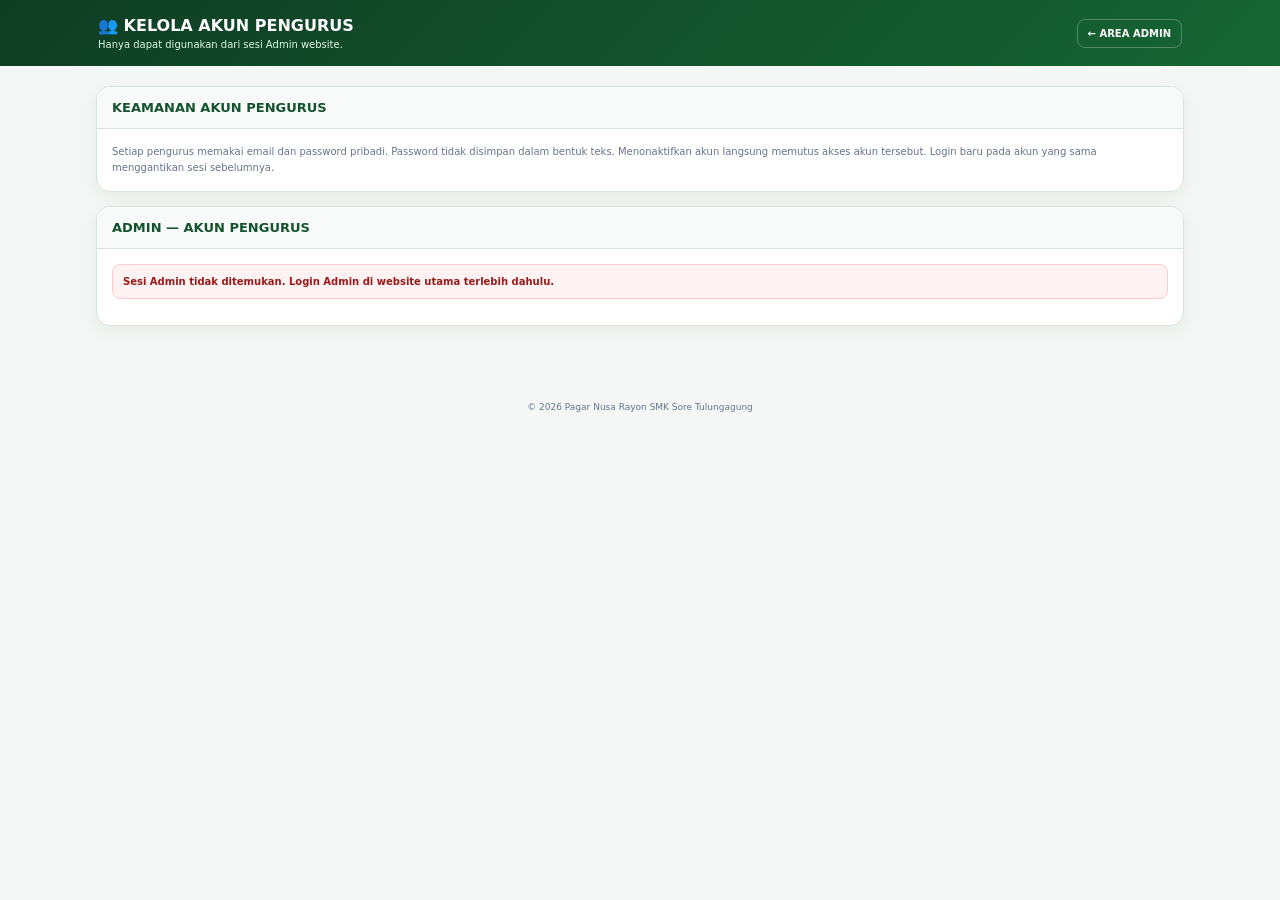
<file: akun-pengurus.html>
<!doctype html>
<html lang="id">
<head>
<meta charset="utf-8">
<meta name="viewport" content="width=device-width,initial-scale=1">
<meta name="robots" content="noindex,nofollow,noarchive">
<title>Akun Pengurus | Admin Pagar Nusa</title>
<style>
:root{--g:#14532d;--g2:#166534;--line:#d7e4dc;--soft:#ecfdf3;--txt:#1e293b;--muted:#64748b;--warn:#92400e;--danger:#991b1b}*{box-sizing:border-box}body{margin:0;background:#f4f7f5;color:var(--txt);font-family:Inter,system-ui,-apple-system,"Segoe UI",sans-serif}button,input,select{font:inherit}.hidden{display:none!important}.top{background:linear-gradient(135deg,#0f3d24,#166534);color:#fff}.topin{max-width:1120px;margin:auto;padding:16px 18px;display:flex;align-items:center;gap:12px}.top h1{margin:0;font-size:16px}.top p{margin:4px 0 0;color:#dcfce7;font-size:10px}.back{margin-left:auto;color:#fff;text-decoration:none;border:1px solid rgba(255,255,255,.25);padding:8px 10px;border-radius:8px;font-size:10px;font-weight:900}.wrap{max-width:1120px;margin:auto;padding:20px 16px 44px}.card{background:#fff;border:1px solid var(--line);border-radius:14px;box-shadow:0 5px 18px rgba(15,61,36,.06);overflow:hidden;margin-bottom:14px}.ch{padding:13px 15px;background:#f8faf9;border-bottom:1px solid var(--line);display:flex;justify-content:space-between;align-items:center;gap:10px}.ch h2,.ch h3{margin:0;color:var(--g);font-size:13px}.cb{padding:15px}.status{margin-bottom:11px;padding:9px 10px;border:1px solid #e2e8f0;border-radius:8px;background:#f8fafc;color:#475569;font-size:10px;font-weight:800;line-height:1.5}.status.ok{background:var(--soft);border-color:#bbf7d0;color:#166534}.status.err{background:#fef2f2;border-color:#fecaca;color:#991b1b}.status.warn{background:#fffbeb;border-color:#fde68a;color:#92400e}.grid{display:grid;grid-template-columns:1fr 1fr;gap:14px}.panel{border:1px solid #e2e8f0;border-radius:11px;padding:13px}.panel h4{margin:0 0 10px;color:#334155;font-size:11px}.field{margin-bottom:9px}.field label{display:block;margin-bottom:4px;color:#475569;font-size:9px;font-weight:900}.input,.select{width:100%;border:1px solid #cbd5e1;border-radius:9px;padding:10px;background:#fff}.btn{border:0;border-radius:9px;padding:10px 12px;font-weight:900;cursor:pointer}.btn.primary{background:var(--g2);color:#fff}.btn.secondary{background:#e2e8f0;color:#334155}.btn.danger{background:#fee2e2;color:var(--danger)}.btn:disabled{opacity:.55}.actions{display:flex;gap:7px;flex-wrap:wrap}.list{display:grid;gap:8px}.row{display:grid;grid-template-columns:1fr auto;gap:10px;align-items:center;padding:11px;border:1px solid #e2e8f0;border-radius:9px}.name{font-size:11px;font-weight:900;color:#334155}.meta{margin-top:3px;color:#64748b;font-size:9px;line-height:1.5}.pill{display:inline-block;margin-left:5px;padding:2px 6px;border-radius:999px;font-size:8px;font-weight:900;background:var(--soft);color:#166534}.pill.off{background:#fee2e2;color:#991b1b}.mini{border:0;border-radius:7px;padding:7px 8px;font-size:8px;font-weight:900;cursor:pointer}.mini.edit{background:#e0f2fe;color:#075985}.mini.on{background:#dcfce7;color:#166534}.mini.off{background:#fee2e2;color:#991b1b}.empty{padding:20px;text-align:center;color:#64748b;font-size:10px;border:1px dashed #cbd5e1;border-radius:9px}.hint{margin:0;color:#64748b;font-size:10px;line-height:1.6}.footer{text-align:center;color:#64748b;font-size:9px;padding:18px}@media(max-width:760px){.grid{grid-template-columns:1fr}.row{grid-template-columns:1fr}.top h1{font-size:13px}.wrap{padding:15px 11px 36px}}
</style>
</head>
<body>
<header class="top"><div class="topin"><div><h1>👥 KELOLA AKUN PENGURUS</h1><p>Hanya dapat digunakan dari sesi Admin website.</p></div><a class="back" href="index.html">← AREA ADMIN</a></div></header>
<main class="wrap">
<section class="card"><div class="ch"><h2>KEAMANAN AKUN PENGURUS</h2></div><div class="cb"><p class="hint">Setiap pengurus memakai email dan password pribadi. Password tidak disimpan dalam bentuk teks. Menonaktifkan akun langsung memutus akses akun tersebut. Login baru pada akun yang sama menggantikan sesi sebelumnya.</p></div></section>
<section class="card"><div class="ch"><h3>ADMIN — AKUN PENGURUS</h3></div><div class="cb"><div id="status" class="status">Memeriksa sesi Admin...</div><div id="app" class="hidden"><div class="grid"><div class="panel"><h4>Tambah / Ubah Akun</h4><form id="form"><input id="editId" type="hidden"><div class="field"><label>Nama pengurus</label><input id="name" class="input" maxlength="100" required></div><div class="field"><label>Email login</label><input id="email" class="input" type="email" maxlength="160" required></div><div class="field"><label>Password</label><input id="password" class="input" type="password" minlength="12" maxlength="100" placeholder="Minimal 12 karakter"></div><div class="field"><label>Status</label><select id="accountStatus" class="select"><option>AKTIF</option><option>NONAKTIF</option></select></div><div class="actions"><button class="btn primary" type="submit">SIMPAN AKUN</button><button id="resetBtn" class="btn secondary" type="button">BERSIHKAN</button></div></form></div><div class="panel"><h4>Catatan</h4><p class="hint">Untuk akun baru, password wajib diisi. Saat mengedit akun lama, biarkan password kosong jika tidak ingin mengganti password. Jika password diganti atau akun dinonaktifkan, sesi lama akan diputus.</p><p class="hint">Tidak ada pendaftaran akun dari halaman publik. Semua akun dibuat dari halaman ini.</p></div></div><div style="height:14px"></div><div id="list" class="list"></div></div></div></section>
</main><div class="footer">© 2026 Pagar Nusa Rayon SMK Sore Tulungagung</div>
<script>
(()=>{'use strict';
const ENDPOINT='https://script.google.com/macros/s/AKfycbyJi_83lJ11JshOLCzIBRMX6fEi-y9UGR9eYULuqH1BivdxeqcgMB0l2ehWBIgaad8Oyw/exec';const ADMIN_KEY='pnReviewAdminToken';let token='',accounts=[];const $=id=>document.getElementById(id);const sleep=ms=>new Promise(r=>setTimeout(r,ms));
function rand(){try{const a=new Uint8Array(32);crypto.getRandomValues(a);return Array.from(a,b=>b.toString(16).padStart(2,'0')).join('')}catch(_){return(Date.now().toString(36)+Math.random().toString(36).slice(2)).padEnd(64,'0').slice(0,64)}}function esc(v){return String(v??'').replace(/[&<>"']/g,c=>({'&':'&amp;','<':'&lt;','>':'&gt;','"':'&quot;',"'":'&#39;'}[c]))}function setStatus(t,type=''){const e=$('status');e.className='status'+(type?' '+type:'');e.textContent=t}
function jsonp(action,payload={},timeout=15000){return new Promise((resolve,reject)=>{const cb='pnAcc_'+Date.now()+'_'+Math.random().toString(36).slice(2).replace(/\W/g,'');const s=document.createElement('script');let done=false;const clean=()=>{clearTimeout(timer);try{delete window[cb]}catch(_){};s.remove()};window[cb]=d=>{if(done)return;done=true;clean();resolve(d)};const q=new URLSearchParams({action,callback:cb,_ts:String(Date.now())});Object.entries(payload).forEach(([k,v])=>q.set(k,String(v??'')));s.src=ENDPOINT+'?'+q.toString();s.async=true;s.onerror=()=>{if(done)return;done=true;clean();reject(new Error('Server tidak dapat dihubungi.'))};const timer=setTimeout(()=>{if(done)return;done=true;clean();reject(new Error('Server terlalu lama merespons.'))},timeout);document.head.appendChild(s)})}
async function post(action,payload={},timeout=35000){const rid='acc-'+rand();const frame=document.createElement('iframe');frame.name='pnAccFrame_'+rid;frame.style.display='none';const form=document.createElement('form');form.method='POST';form.action=ENDPOINT;form.target=frame.name;form.style.display='none';Object.entries({action,rid,...payload}).forEach(([k,v])=>{const i=document.createElement('input');i.type='hidden';i.name=k;i.value=String(v??'');form.appendChild(i)});document.body.append(frame,form);form.submit();form.remove();const st=Date.now();let err;try{while(Date.now()-st<timeout){await sleep(650);try{const r=await jsonp('contentResult',{rid},6500);if(r&&r.pending)continue;if(r&&r.ok)return r;if(r&&!r.pending)throw new Error(r.message||'Permintaan ditolak.')}catch(e){err=e}}}finally{setTimeout(()=>frame.remove(),250)}throw err||new Error('Server tidak merespons.')}
async function load(){token=String(sessionStorage.getItem(ADMIN_KEY)||'');if(!/^[A-Fa-f0-9]{64}$/.test(token)){setStatus('Sesi Admin tidak ditemukan. Login Admin di website utama terlebih dahulu.','err');return}try{const r=await jsonp('pengurusAdminList',{token});if(!r?.ok)throw new Error(r?.message||'Sesi Admin tidak valid.');accounts=Array.isArray(r.accounts)?r.accounts:[];$('app').classList.remove('hidden');setStatus('✓ Sesi Admin aktif. '+accounts.length+' akun pengurus terdata.','ok');render()}catch(e){setStatus(String(e.message||e),'err')}}
function render(){$('list').innerHTML=accounts.length?accounts.map(a=>`<div class="row"><div><div class="name">${esc(a.name)} <span class="pill ${a.status==='AKTIF'?'':'off'}">${esc(a.status)}</span></div><div class="meta">${esc(a.email)}${a.lastLogin?' • Login terakhir: '+esc(a.lastLogin):''}</div></div><div class="actions"><button class="mini edit" data-edit="${esc(a.id)}">EDIT</button><button class="mini ${a.status==='AKTIF'?'off':'on'}" data-status="${esc(a.id)}" data-next="${a.status==='AKTIF'?'NONAKTIF':'AKTIF'}">${a.status==='AKTIF'?'NONAKTIFKAN':'AKTIFKAN'}</button></div></div>`).join(''):'<div class="empty">Belum ada akun pengurus.</div>';$('list').querySelectorAll('[data-edit]').forEach(b=>b.onclick=()=>edit(b.dataset.edit));$('list').querySelectorAll('[data-status]').forEach(b=>b.onclick=()=>setAccountStatus(b.dataset.status,b.dataset.next,b))}
function clearForm(){$('form').reset();$('editId').value='';$('accountStatus').value='AKTIF';$('email').readOnly=false}
function edit(id){const a=accounts.find(x=>x.id===id);if(!a)return;$('editId').value=a.id;$('name').value=a.name||'';$('email').value=a.email||'';$('email').readOnly=true;$('password').value='';$('accountStatus').value=a.status||'AKTIF';window.scrollTo({top:0,behavior:'smooth'})}
async function save(ev){ev.preventDefault();const id=$('editId').value,password=$('password').value;if(!id&&password.length<12){setStatus('Akun baru wajib memakai password minimal 12 karakter.','err');return}if(password&&password.length<12){setStatus('Password minimal 12 karakter.','err');return}try{setStatus('Menyimpan akun...');const r=await post('pengurusAdminSave',{token,id,name:$('name').value,email:$('email').value,password,status:$('accountStatus').value});if(!r?.ok)throw new Error(r?.message||'Gagal menyimpan akun.');clearForm();await load()}catch(e){setStatus(String(e.message||e),'err')}}
async function setAccountStatus(id,next,btn){btn.disabled=true;try{setStatus('Memperbarui status akun...');const r=await post('pengurusAdminSetStatus',{token,id,status:next});if(!r?.ok)throw new Error(r?.message||'Gagal memperbarui status.');await load()}catch(e){setStatus(String(e.message||e),'err')}finally{btn.disabled=false}}
$('form').onsubmit=save;$('resetBtn').onclick=clearForm;load();
})();
</script>
</body></html>
</file>
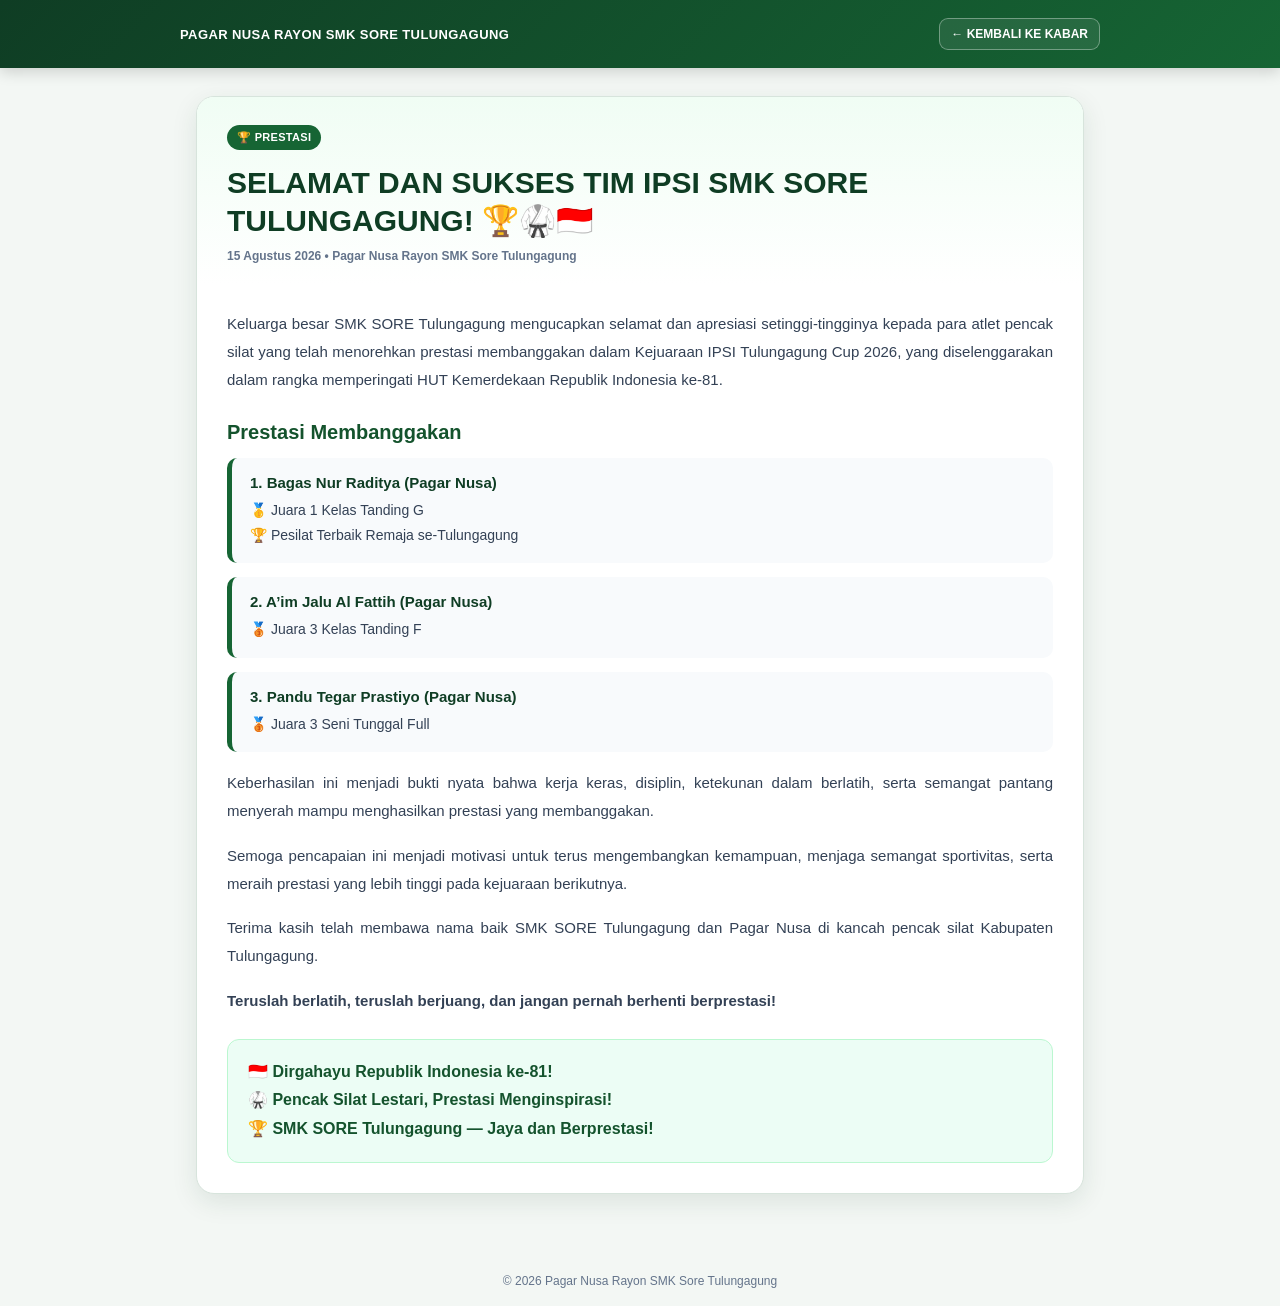
<file: berita-ipsi-tulungagung-cup-2026.html>
<!doctype html>
<html lang="id">
<head>
<meta charset="utf-8">
<meta name="viewport" content="width=device-width,initial-scale=1">
<title>Selamat dan Sukses Tim IPSI SMK Sore Tulungagung</title>
<meta name="description" content="Prestasi atlet pencak silat SMK Sore Tulungagung dan Pagar Nusa pada Kejuaraan IPSI Tulungagung Cup 2026.">
<style>
*{box-sizing:border-box}
body{margin:0;background:#f3f7f4;color:#1f2937;font-family:Arial,Helvetica,sans-serif}
.articleTop{background:linear-gradient(135deg,#0f3d24,#166534);color:#fff;padding:18px 16px;box-shadow:0 4px 14px rgba(0,0,0,.16)}
.articleTopInner{max-width:920px;margin:0 auto;display:flex;align-items:center;justify-content:space-between;gap:16px}
.articleBrand{font-size:13px;font-weight:900;letter-spacing:.4px}
.articleBack{display:inline-flex;align-items:center;gap:6px;color:#fff;text-decoration:none;font-size:12px;font-weight:900;border:1px solid rgba(255,255,255,.35);border-radius:9px;padding:8px 11px;background:rgba(255,255,255,.08)}
.articleWrap{max-width:920px;margin:28px auto;padding:0 16px 34px}
.articleCard{background:#fff;border:1px solid #d7e4dc;border-radius:18px;box-shadow:0 8px 26px rgba(15,61,36,.10);overflow:hidden}
.articleHero{padding:28px 30px 22px;background:linear-gradient(180deg,#f0fdf4,#fff)}
.articleBadge{display:inline-flex;align-items:center;gap:7px;background:#166534;color:#fff;border-radius:999px;padding:6px 10px;font-size:11px;font-weight:900;letter-spacing:.3px}
h1{margin:14px 0 10px;color:#0f3d24;font-size:30px;line-height:1.25}
.articleMeta{font-size:12px;color:#64748b;font-weight:700}
.articleBody{padding:8px 30px 30px}
.articleBody p{margin:17px 0;text-align:justify;line-height:1.85;font-size:15px;color:#334155}
.articleBody h2{margin:28px 0 12px;color:#14532d;font-size:20px}
.achievement{margin:14px 0;padding:16px 18px;background:#f8fafc;border-left:5px solid #166534;border-radius:10px}
.achievement strong{display:block;margin-bottom:7px;color:#0f3d24;font-size:15px}
.achievement div{line-height:1.75;font-size:14px;color:#334155}
.articleClosing{margin-top:24px;padding:18px 20px;border-radius:12px;background:#ecfdf5;border:1px solid #bbf7d0;color:#14532d;font-weight:800;line-height:1.8}
.articleFooter{text-align:center;color:#64748b;font-size:12px;padding:18px 12px}
@media(max-width:680px){.articleTopInner{align-items:flex-start}.articleBrand{font-size:11px}.articleBack{font-size:10px;padding:7px 9px}.articleWrap{margin:16px auto}.articleHero{padding:22px 18px 18px}h1{font-size:22px}.articleBody{padding:4px 18px 22px}.articleBody p{font-size:13px;line-height:1.75}.achievement{padding:14px 15px}.achievement strong{font-size:14px}.achievement div{font-size:13px}}
</style>
</head>
<body>
<header class="articleTop">
  <div class="articleTopInner">
    <div class="articleBrand">PAGAR NUSA RAYON SMK SORE TULUNGAGUNG</div>
    <a class="articleBack" href="index.html#newsSection">← KEMBALI KE KABAR</a>
  </div>
</header>

<main class="articleWrap">
  <article class="articleCard">
    <div class="articleHero">
      <span class="articleBadge">🏆 PRESTASI</span>
      <h1>SELAMAT DAN SUKSES TIM IPSI SMK SORE TULUNGAGUNG! 🏆🥋🇮🇩</h1>
      <div class="articleMeta">15 Agustus 2026 • Pagar Nusa Rayon SMK Sore Tulungagung</div>
    </div>

    <div class="articleBody">
      <p>Keluarga besar SMK SORE Tulungagung mengucapkan selamat dan apresiasi setinggi-tingginya kepada para atlet pencak silat yang telah menorehkan prestasi membanggakan dalam Kejuaraan IPSI Tulungagung Cup 2026, yang diselenggarakan dalam rangka memperingati HUT Kemerdekaan Republik Indonesia ke-81.</p>

      <h2>Prestasi Membanggakan</h2>

      <div class="achievement">
        <strong>1. Bagas Nur Raditya (Pagar Nusa)</strong>
        <div>🥇 Juara 1 Kelas Tanding G<br>🏆 Pesilat Terbaik Remaja se-Tulungagung</div>
      </div>

      <div class="achievement">
        <strong>2. A’im Jalu Al Fattih (Pagar Nusa)</strong>
        <div>🥉 Juara 3 Kelas Tanding F</div>
      </div>

      <div class="achievement">
        <strong>3. Pandu Tegar Prastiyo (Pagar Nusa)</strong>
        <div>🥉 Juara 3 Seni Tunggal Full</div>
      </div>

      <p>Keberhasilan ini menjadi bukti nyata bahwa kerja keras, disiplin, ketekunan dalam berlatih, serta semangat pantang menyerah mampu menghasilkan prestasi yang membanggakan.</p>

      <p>Semoga pencapaian ini menjadi motivasi untuk terus mengembangkan kemampuan, menjaga semangat sportivitas, serta meraih prestasi yang lebih tinggi pada kejuaraan berikutnya.</p>

      <p>Terima kasih telah membawa nama baik SMK SORE Tulungagung dan Pagar Nusa di kancah pencak silat Kabupaten Tulungagung.</p>

      <p><strong>Teruslah berlatih, teruslah berjuang, dan jangan pernah berhenti berprestasi!</strong></p>

      <div class="articleClosing">🇮🇩 Dirgahayu Republik Indonesia ke-81!<br>🥋 Pencak Silat Lestari, Prestasi Menginspirasi!<br>🏆 SMK SORE Tulungagung — Jaya dan Berprestasi!</div>
    </div>
  </article>
</main>

<footer class="articleFooter">© 2026 Pagar Nusa Rayon SMK Sore Tulungagung</footer>
</body>
</html>
</file>
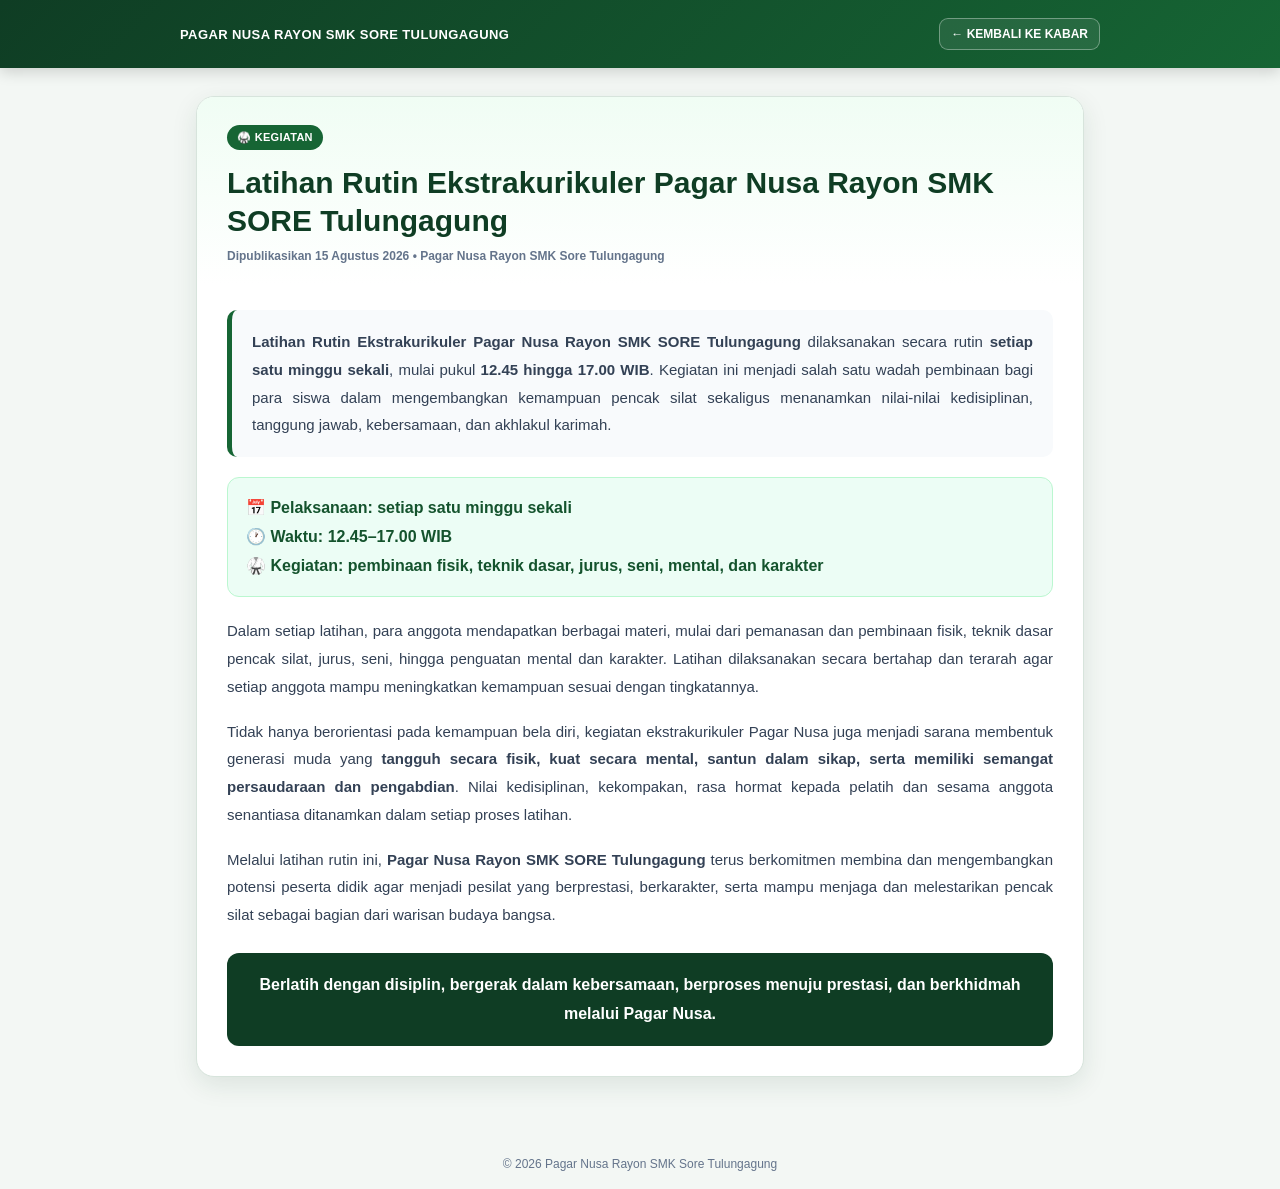
<file: berita-latihan-rutin-pagar-nusa-smk-sore.html>
<!doctype html>
<html lang="id">
<head>
<meta charset="utf-8">
<meta name="viewport" content="width=device-width,initial-scale=1">
<title>Latihan Rutin Ekstrakurikuler Pagar Nusa Rayon SMK SORE Tulungagung</title>
<meta name="description" content="Latihan rutin Ekstrakurikuler Pagar Nusa Rayon SMK SORE Tulungagung dilaksanakan setiap satu minggu sekali pukul 12.45 hingga 17.00 WIB.">
<style>
*{box-sizing:border-box}
body{margin:0;background:#f3f7f4;color:#1f2937;font-family:Arial,Helvetica,sans-serif}
.articleTop{background:linear-gradient(135deg,#0f3d24,#166534);color:#fff;padding:18px 16px;box-shadow:0 4px 14px rgba(0,0,0,.16)}
.articleTopInner{max-width:920px;margin:0 auto;display:flex;align-items:center;justify-content:space-between;gap:16px}
.articleBrand{font-size:13px;font-weight:900;letter-spacing:.4px}
.articleBack{display:inline-flex;align-items:center;gap:6px;color:#fff;text-decoration:none;font-size:12px;font-weight:900;border:1px solid rgba(255,255,255,.35);border-radius:9px;padding:8px 11px;background:rgba(255,255,255,.08)}
.articleWrap{max-width:920px;margin:28px auto;padding:0 16px 34px}
.articleCard{background:#fff;border:1px solid #d7e4dc;border-radius:18px;box-shadow:0 8px 26px rgba(15,61,36,.10);overflow:hidden}
.articleHero{padding:28px 30px 22px;background:linear-gradient(180deg,#f0fdf4,#fff)}
.articleBadge{display:inline-flex;align-items:center;gap:7px;background:#166534;color:#fff;border-radius:999px;padding:6px 10px;font-size:11px;font-weight:900;letter-spacing:.3px}
h1{margin:14px 0 10px;color:#0f3d24;font-size:30px;line-height:1.25}
.articleMeta{font-size:12px;color:#64748b;font-weight:700}
.articleBody{padding:8px 30px 30px}
.articleBody p{margin:17px 0;text-align:justify;line-height:1.85;font-size:15px;color:#334155}
.articleLead{padding:18px 20px;background:#f8fafc;border-left:5px solid #166534;border-radius:10px}
.trainingInfo{margin:20px 0;padding:16px 18px;border-radius:12px;background:#ecfdf5;border:1px solid #bbf7d0;color:#14532d;line-height:1.8;font-weight:800}
.articleClosing{margin-top:24px;padding:18px 20px;border-radius:12px;background:#0f3d24;color:#fff;font-weight:800;line-height:1.8;text-align:center}
.articleFooter{text-align:center;color:#64748b;font-size:12px;padding:18px 12px}
@media(max-width:680px){.articleTopInner{align-items:flex-start}.articleBrand{font-size:11px}.articleBack{font-size:10px;padding:7px 9px}.articleWrap{margin:16px auto}.articleHero{padding:22px 18px 18px}h1{font-size:22px}.articleBody{padding:4px 18px 22px}.articleBody p{font-size:13px;line-height:1.75}.articleLead{padding:15px 16px}.trainingInfo{font-size:13px}}
</style>
</head>
<body>
<header class="articleTop">
  <div class="articleTopInner">
    <div class="articleBrand">PAGAR NUSA RAYON SMK SORE TULUNGAGUNG</div>
    <a class="articleBack" href="index.html#newsSection">← KEMBALI KE KABAR</a>
  </div>
</header>

<main class="articleWrap">
  <article class="articleCard">
    <div class="articleHero">
      <span class="articleBadge">🥋 KEGIATAN</span>
      <h1>Latihan Rutin Ekstrakurikuler Pagar Nusa Rayon SMK SORE Tulungagung</h1>
      <div class="articleMeta">Dipublikasikan 15 Agustus 2026 • Pagar Nusa Rayon SMK Sore Tulungagung</div>
    </div>

    <div class="articleBody">
      <p class="articleLead"><strong>Latihan Rutin Ekstrakurikuler Pagar Nusa Rayon SMK SORE Tulungagung</strong> dilaksanakan secara rutin <strong>setiap satu minggu sekali</strong>, mulai pukul <strong>12.45 hingga 17.00 WIB</strong>. Kegiatan ini menjadi salah satu wadah pembinaan bagi para siswa dalam mengembangkan kemampuan pencak silat sekaligus menanamkan nilai-nilai kedisiplinan, tanggung jawab, kebersamaan, dan akhlakul karimah.</p>

      <div class="trainingInfo">📅 Pelaksanaan: setiap satu minggu sekali<br>🕐 Waktu: 12.45–17.00 WIB<br>🥋 Kegiatan: pembinaan fisik, teknik dasar, jurus, seni, mental, dan karakter</div>

      <p>Dalam setiap latihan, para anggota mendapatkan berbagai materi, mulai dari pemanasan dan pembinaan fisik, teknik dasar pencak silat, jurus, seni, hingga penguatan mental dan karakter. Latihan dilaksanakan secara bertahap dan terarah agar setiap anggota mampu meningkatkan kemampuan sesuai dengan tingkatannya.</p>

      <p>Tidak hanya berorientasi pada kemampuan bela diri, kegiatan ekstrakurikuler Pagar Nusa juga menjadi sarana membentuk generasi muda yang <strong>tangguh secara fisik, kuat secara mental, santun dalam sikap, serta memiliki semangat persaudaraan dan pengabdian</strong>. Nilai kedisiplinan, kekompakan, rasa hormat kepada pelatih dan sesama anggota senantiasa ditanamkan dalam setiap proses latihan.</p>

      <p>Melalui latihan rutin ini, <strong>Pagar Nusa Rayon SMK SORE Tulungagung</strong> terus berkomitmen membina dan mengembangkan potensi peserta didik agar menjadi pesilat yang berprestasi, berkarakter, serta mampu menjaga dan melestarikan pencak silat sebagai bagian dari warisan budaya bangsa.</p>

      <div class="articleClosing">Berlatih dengan disiplin, bergerak dalam kebersamaan, berproses menuju prestasi, dan berkhidmah melalui Pagar Nusa.</div>
    </div>
  </article>
</main>

<footer class="articleFooter">© 2026 Pagar Nusa Rayon SMK Sore Tulungagung</footer>
</body>
</html>
</file>
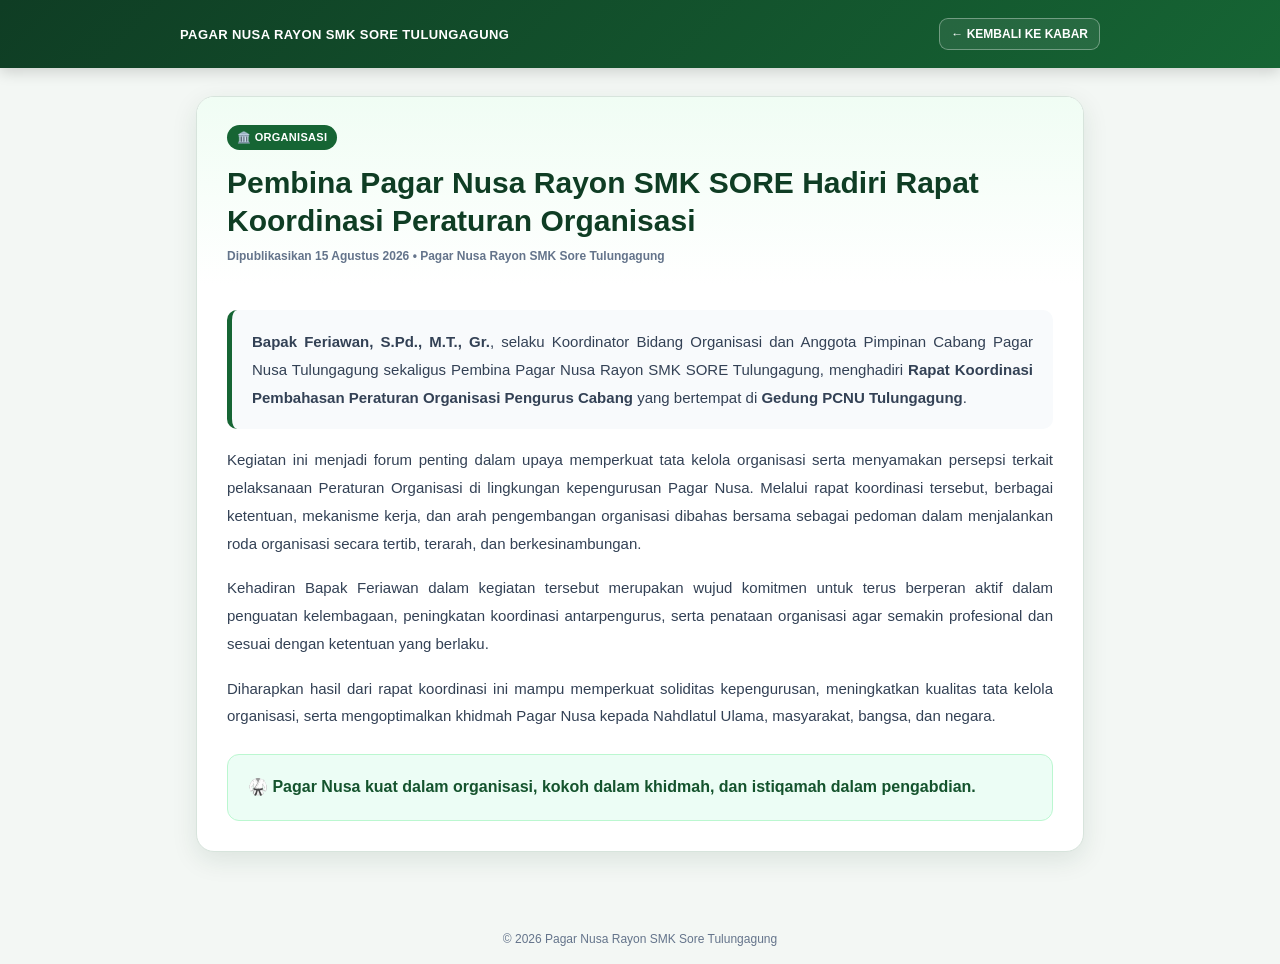
<file: berita-rakor-peraturan-organisasi-pagar-nusa-tulungagung.html>
<!doctype html>
<html lang="id">
<head>
<meta charset="utf-8">
<meta name="viewport" content="width=device-width,initial-scale=1">
<title>Rapat Koordinasi Peraturan Organisasi Pagar Nusa Tulungagung</title>
<meta name="description" content="Bapak Feriawan, S.Pd., M.T., Gr. menghadiri Rapat Koordinasi Pembahasan Peraturan Organisasi Pengurus Cabang Pagar Nusa Tulungagung di Gedung PCNU Tulungagung.">
<style>
*{box-sizing:border-box}
body{margin:0;background:#f3f7f4;color:#1f2937;font-family:Arial,Helvetica,sans-serif}
.articleTop{background:linear-gradient(135deg,#0f3d24,#166534);color:#fff;padding:18px 16px;box-shadow:0 4px 14px rgba(0,0,0,.16)}
.articleTopInner{max-width:920px;margin:0 auto;display:flex;align-items:center;justify-content:space-between;gap:16px}
.articleBrand{font-size:13px;font-weight:900;letter-spacing:.4px}
.articleBack{display:inline-flex;align-items:center;gap:6px;color:#fff;text-decoration:none;font-size:12px;font-weight:900;border:1px solid rgba(255,255,255,.35);border-radius:9px;padding:8px 11px;background:rgba(255,255,255,.08)}
.articleWrap{max-width:920px;margin:28px auto;padding:0 16px 34px}
.articleCard{background:#fff;border:1px solid #d7e4dc;border-radius:18px;box-shadow:0 8px 26px rgba(15,61,36,.10);overflow:hidden}
.articleHero{padding:28px 30px 22px;background:linear-gradient(180deg,#f0fdf4,#fff)}
.articleBadge{display:inline-flex;align-items:center;gap:7px;background:#166534;color:#fff;border-radius:999px;padding:6px 10px;font-size:11px;font-weight:900;letter-spacing:.3px}
h1{margin:14px 0 10px;color:#0f3d24;font-size:30px;line-height:1.25}
.articleMeta{font-size:12px;color:#64748b;font-weight:700}
.articleBody{padding:8px 30px 30px}
.articleBody p{margin:17px 0;text-align:justify;line-height:1.85;font-size:15px;color:#334155}
.articleLead{padding:18px 20px;background:#f8fafc;border-left:5px solid #166534;border-radius:10px}
.articleClosing{margin-top:24px;padding:18px 20px;border-radius:12px;background:#ecfdf5;border:1px solid #bbf7d0;color:#14532d;font-weight:800;line-height:1.8}
.articleFooter{text-align:center;color:#64748b;font-size:12px;padding:18px 12px}
@media(max-width:680px){.articleTopInner{align-items:flex-start}.articleBrand{font-size:11px}.articleBack{font-size:10px;padding:7px 9px}.articleWrap{margin:16px auto}.articleHero{padding:22px 18px 18px}h1{font-size:22px}.articleBody{padding:4px 18px 22px}.articleBody p{font-size:13px;line-height:1.75}.articleLead{padding:15px 16px}}
</style>
</head>
<body>
<header class="articleTop">
  <div class="articleTopInner">
    <div class="articleBrand">PAGAR NUSA RAYON SMK SORE TULUNGAGUNG</div>
    <a class="articleBack" href="index.html#newsSection">← KEMBALI KE KABAR</a>
  </div>
</header>

<main class="articleWrap">
  <article class="articleCard">
    <div class="articleHero">
      <span class="articleBadge">🏛️ ORGANISASI</span>
      <h1>Pembina Pagar Nusa Rayon SMK SORE Hadiri Rapat Koordinasi Peraturan Organisasi</h1>
      <div class="articleMeta">Dipublikasikan 15 Agustus 2026 • Pagar Nusa Rayon SMK Sore Tulungagung</div>
    </div>

    <div class="articleBody">
      <p class="articleLead"><strong>Bapak Feriawan, S.Pd., M.T., Gr.</strong>, selaku Koordinator Bidang Organisasi dan Anggota Pimpinan Cabang Pagar Nusa Tulungagung sekaligus Pembina Pagar Nusa Rayon SMK SORE Tulungagung, menghadiri <strong>Rapat Koordinasi Pembahasan Peraturan Organisasi Pengurus Cabang</strong> yang bertempat di <strong>Gedung PCNU Tulungagung</strong>.</p>

      <p>Kegiatan ini menjadi forum penting dalam upaya memperkuat tata kelola organisasi serta menyamakan persepsi terkait pelaksanaan Peraturan Organisasi di lingkungan kepengurusan Pagar Nusa. Melalui rapat koordinasi tersebut, berbagai ketentuan, mekanisme kerja, dan arah pengembangan organisasi dibahas bersama sebagai pedoman dalam menjalankan roda organisasi secara tertib, terarah, dan berkesinambungan.</p>

      <p>Kehadiran Bapak Feriawan dalam kegiatan tersebut merupakan wujud komitmen untuk terus berperan aktif dalam penguatan kelembagaan, peningkatan koordinasi antarpengurus, serta penataan organisasi agar semakin profesional dan sesuai dengan ketentuan yang berlaku.</p>

      <p>Diharapkan hasil dari rapat koordinasi ini mampu memperkuat soliditas kepengurusan, meningkatkan kualitas tata kelola organisasi, serta mengoptimalkan khidmah Pagar Nusa kepada Nahdlatul Ulama, masyarakat, bangsa, dan negara.</p>

      <div class="articleClosing">🥋 Pagar Nusa kuat dalam organisasi, kokoh dalam khidmah, dan istiqamah dalam pengabdian.</div>
    </div>
  </article>
</main>

<footer class="articleFooter">© 2026 Pagar Nusa Rayon SMK Sore Tulungagung</footer>
</body>
</html>
</file>
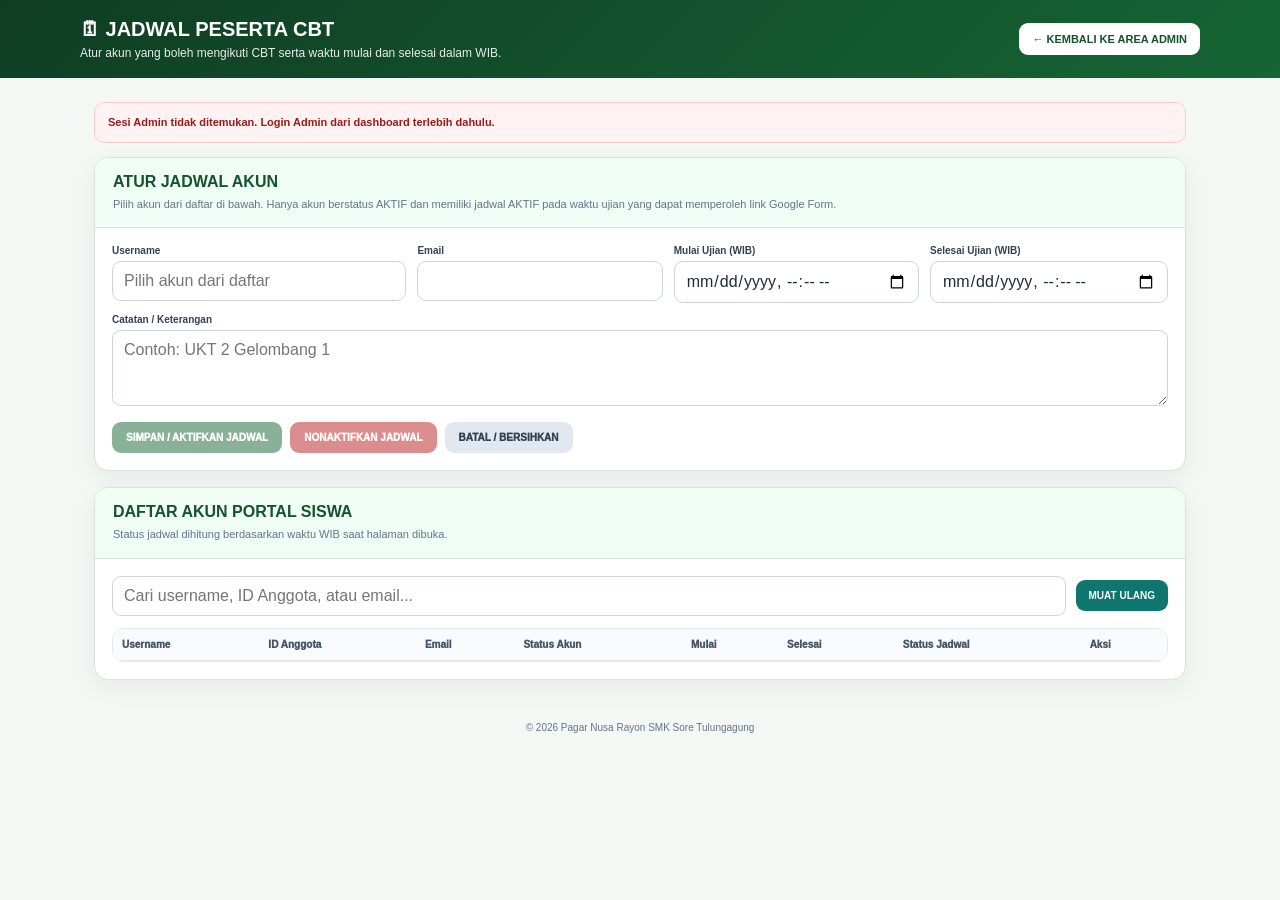
<file: jadwal-cbt.html>
<!doctype html>
<html lang="id">
<head>
<meta charset="utf-8">
<meta name="viewport" content="width=device-width,initial-scale=1">
<meta http-equiv="Cache-Control" content="no-cache, no-store, must-revalidate">
<title>Jadwal Peserta CBT - Pagar Nusa SMK Sore</title>
<style>
:root{--g:#14532d;--g2:#166534;--teal:#0f766e;--bg:#f4f8f5;--line:#d7e4dc;--text:#172033;--muted:#64748b;--red:#b91c1c;--amber:#b45309}
*{box-sizing:border-box}body{margin:0;font-family:Arial,Helvetica,sans-serif;background:var(--bg);color:var(--text)}button,input,select,textarea{font:inherit}.top{background:linear-gradient(135deg,#0f3d24,#166534);color:#fff;padding:18px}.topin{max-width:1120px;margin:auto;display:flex;align-items:center;justify-content:space-between;gap:16px}.top h1{margin:0;font-size:20px}.top p{margin:5px 0 0;font-size:12px;opacity:.9}.back{display:inline-flex;text-decoration:none;background:#fff;color:#14532d;border-radius:9px;padding:10px 13px;font-size:11px;font-weight:900}.wrap{max-width:1120px;margin:24px auto;padding:0 14px}.card{background:#fff;border:1px solid var(--line);border-radius:14px;box-shadow:0 8px 24px rgba(15,23,42,.06);overflow:hidden;margin-bottom:16px}.head{padding:15px 18px;border-bottom:1px solid var(--line);background:#f0fdf4}.head h2{margin:0;color:#14532d;font-size:16px}.head p{margin:5px 0 0;color:var(--muted);font-size:11px;line-height:1.5}.body{padding:17px}.notice{padding:11px 13px;border-radius:10px;background:#fff7ed;border:1px solid #fed7aa;color:#92400e;font-size:11px;font-weight:800;line-height:1.5}.notice.ok{background:#ecfdf3;border-color:#bbf7d0;color:#166534}.notice.err{background:#fef2f2;border-color:#fecaca;color:#991b1b}.grid{display:grid;grid-template-columns:1.2fr 1fr 1fr .8fr;gap:11px}.field label{display:block;margin-bottom:5px;font-size:10px;font-weight:900;color:#334155}.field input,.field select,.field textarea{width:100%;border:1px solid #cbd5e1;border-radius:9px;padding:10px 11px;background:#fff;color:#1e293b}.field textarea{min-height:76px;resize:vertical}.full{grid-column:1/-1}.actions{display:flex;gap:8px;flex-wrap:wrap;margin-top:12px}.btn{border:0;border-radius:9px;padding:10px 14px;font-size:10px;font-weight:1000;cursor:pointer}.save{background:#166534;color:#fff}.cancel{background:#e2e8f0;color:#334155}.off{background:#b91c1c;color:#fff}.btn:disabled{opacity:.5;cursor:not-allowed}.toolbar{display:flex;gap:10px;align-items:center;justify-content:space-between;flex-wrap:wrap;margin-bottom:12px}.search{flex:1;min-width:220px;border:1px solid #cbd5e1;border-radius:9px;padding:10px 11px}.reload{border:0;border-radius:9px;padding:10px 13px;background:#0f766e;color:#fff;font-size:10px;font-weight:900;cursor:pointer}.tableWrap{overflow:auto;border:1px solid #e2e8f0;border-radius:11px}table{width:100%;border-collapse:collapse;min-width:940px}th,td{padding:10px 9px;border-bottom:1px solid #e2e8f0;text-align:left;font-size:10px;vertical-align:top}th{position:sticky;top:0;background:#f8fafc;color:#475569;font-weight:1000}.badge{display:inline-flex;padding:4px 7px;border-radius:999px;font-size:9px;font-weight:1000}.active{background:#dcfce7;color:#166534}.inactive{background:#fee2e2;color:#991b1b}.waiting{background:#fef3c7;color:#92400e}.ended{background:#e2e8f0;color:#475569}.rowBtn{border:0;border-radius:7px;padding:7px 9px;background:#166534;color:#fff;font-size:9px;font-weight:900;cursor:pointer}.empty{padding:28px;text-align:center;color:#64748b;font-size:11px}.selected{background:#f0fdf4}.footer{text-align:center;color:#64748b;font-size:10px;padding:18px}
@media(max-width:760px){.topin{align-items:flex-start;flex-direction:column}.back{width:100%;justify-content:center}.grid{grid-template-columns:1fr}.full{grid-column:auto}.actions{display:grid;grid-template-columns:1fr}.actions .btn{width:100%}}
</style>
</head>
<body>
<header class="top"><div class="topin"><div><h1>🗓 JADWAL PESERTA CBT</h1><p>Atur akun yang boleh mengikuti CBT serta waktu mulai dan selesai dalam WIB.</p></div><a class="back" href="index.html">← KEMBALI KE AREA ADMIN</a></div></header>
<main class="wrap">
  <div id="notice" class="notice">Memeriksa sesi Admin...</div>

  <section class="card" style="margin-top:14px"><div class="head"><h2>ATUR JADWAL AKUN</h2><p>Pilih akun dari daftar di bawah. Hanya akun berstatus AKTIF dan memiliki jadwal AKTIF pada waktu ujian yang dapat memperoleh link Google Form.</p></div><div class="body">
    <div class="grid">
      <div class="field"><label>Username</label><input id="fUsername" readonly placeholder="Pilih akun dari daftar"></div>
      <div class="field"><label>Email</label><input id="fEmail" readonly></div>
      <div class="field"><label>Mulai Ujian (WIB)</label><input id="fStart" type="datetime-local"></div>
      <div class="field"><label>Selesai Ujian (WIB)</label><input id="fEnd" type="datetime-local"></div>
      <div class="field full"><label>Catatan / Keterangan</label><textarea id="fNote" maxlength="300" placeholder="Contoh: UKT 2 Gelombang 1"></textarea></div>
    </div>
    <div class="actions"><button id="saveBtn" class="btn save" type="button" disabled>SIMPAN / AKTIFKAN JADWAL</button><button id="disableBtn" class="btn off" type="button" disabled>NONAKTIFKAN JADWAL</button><button id="clearBtn" class="btn cancel" type="button">BATAL / BERSIHKAN</button></div>
  </div></section>

  <section class="card"><div class="head"><h2>DAFTAR AKUN PORTAL SISWA</h2><p>Status jadwal dihitung berdasarkan waktu WIB saat halaman dibuka.</p></div><div class="body">
    <div class="toolbar"><input id="search" class="search" type="search" placeholder="Cari username, ID Anggota, atau email..."><button id="reloadBtn" class="reload" type="button">MUAT ULANG</button></div>
    <div class="tableWrap"><table><thead><tr><th>Username</th><th>ID Anggota</th><th>Email</th><th>Status Akun</th><th>Mulai</th><th>Selesai</th><th>Status Jadwal</th><th>Aksi</th></tr></thead><tbody id="rows"></tbody></table></div>
    <div id="empty" class="empty" style="display:none">Belum ada akun portal.</div>
  </div></section>
</main>
<div class="footer">© 2026 Pagar Nusa Rayon SMK Sore Tulungagung</div>
<script>
(()=>{
'use strict';
const ENDPOINT='https://script.google.com/macros/s/AKfycbyJi_83lJ11JshOLCzIBRMX6fEi-y9UGR9eYULuqH1BivdxeqcgMB0l2ehWBIgaad8Oyw/exec';
const TOKEN_KEY='pnReviewAdminToken';
const $=id=>document.getElementById(id);
let accounts=[],selected=null;
function token(){try{return localStorage.getItem(TOKEN_KEY)||sessionStorage.getItem(TOKEN_KEY)||''}catch(_){return sessionStorage.getItem(TOKEN_KEY)||''}}
function esc(v){return String(v??'').replace(/[&<>"']/g,c=>({'&':'&amp;','<':'&lt;','>':'&gt;','"':'&quot;',"'":'&#39;'}[c]))}
function fmt(v){if(!v)return'-';const d=new Date(v);if(isNaN(d))return String(v);return new Intl.DateTimeFormat('id-ID',{timeZone:'Asia/Jakarta',dateStyle:'medium',timeStyle:'short'}).format(d)+' WIB'}
function localValue(v){if(!v)return'';const d=new Date(v);if(isNaN(d))return'';const parts=new Intl.DateTimeFormat('en-CA',{timeZone:'Asia/Jakarta',year:'numeric',month:'2-digit',day:'2-digit',hour:'2-digit',minute:'2-digit',hourCycle:'h23'}).formatToParts(d);const o={};parts.forEach(p=>o[p.type]=p.value);return `${o.year}-${o.month}-${o.day}T${o.hour}:${o.minute}`}
function toWibIso(v){return v?`${v}:00+07:00`:''}
function jsonp(action,payload={},timeout=30000){return new Promise((resolve,reject)=>{const cb='pnCbtSched_'+Date.now()+'_'+Math.random().toString(36).slice(2).replace(/\W/g,'');const s=document.createElement('script');let done=false;const clean=()=>{clearTimeout(timer);try{delete window[cb]}catch(_){};s.remove()};window[cb]=d=>{if(done)return;done=true;clean();resolve(d)};const q=new URLSearchParams({action,callback:cb,_ts:String(Date.now()),...payload});s.src=ENDPOINT+'?'+q.toString();s.async=true;s.onerror=()=>{if(done)return;done=true;clean();reject(new Error('Koneksi server gagal.'))};const timer=setTimeout(()=>{if(done)return;done=true;clean();reject(new Error('Server terlalu lama merespons.'))},timeout);document.head.appendChild(s)})}
function post(action,payload={},timeout=60000){return new Promise((resolve,reject)=>{
  const rid='sched-'+Date.now()+'-'+Math.random().toString(36).slice(2);
  const frame=document.createElement('iframe');frame.name='pnCbtSchedFrame'+rid.replace(/\W/g,'');frame.style.display='none';
  const form=document.createElement('form');form.method='POST';form.action=ENDPOINT;form.target=frame.name;form.style.display='none';
  Object.entries({action,rid,...payload}).forEach(([k,v])=>{const i=document.createElement('input');i.type='hidden';i.name=k;i.value=String(v??'');form.appendChild(i)});
  let done=false,polling=false,lastErr=null;
  const clean=()=>{window.removeEventListener('message',onMsg);clearTimeout(timer);form.remove();setTimeout(()=>frame.remove(),250)};
  const finish=(ok,value)=>{if(done)return;done=true;clean();ok?resolve(value):reject(value instanceof Error?value:new Error(String(value||'Permintaan ditolak server.')))};
  const onMsg=e=>{const d=e.data;if(!d||d.source!=='pn-content'||d.rid!==rid||done)return;d.ok?finish(true,d):finish(false,new Error(d.message||'Permintaan ditolak server.'))};
  window.addEventListener('message',onMsg);
  const started=Date.now();
  async function poll(){if(polling||done)return;polling=true;try{
    while(!done&&Date.now()-started<timeout){
      await new Promise(r=>setTimeout(r,850));
      try{
        const r=await jsonp('contentResult',{rid},9000);
        if(r&&r.pending)continue;
        if(r&&r.ok){finish(true,r);return}
        if(r&&!r.pending){finish(false,new Error(r.message||'Permintaan ditolak server.'));return}
      }catch(err){lastErr=err}
    }
    if(!done)finish(false,lastErr||new Error('Server terlalu lama merespons. Coba lagi; penyimpanan aman untuk diulang.'));
  }finally{polling=false}}
  const timer=setTimeout(()=>{if(!done)finish(false,lastErr||new Error('Server terlalu lama merespons. Coba lagi; penyimpanan aman untuk diulang.'))},timeout+1500);
  document.body.append(frame,form);form.submit();poll();
})}
function statusBadge(a){const s=String(a.schedule?.computedStatus||'BELUM DIJADWALKAN');let cls='inactive';if(s==='SEDANG UJIAN')cls='active';else if(s==='MENUNGGU')cls='waiting';else if(s==='SELESAI')cls='ended';return `<span class="badge ${cls}">${esc(s)}</span>`}
function render(){const q=$('search').value.trim().toLowerCase();const filtered=accounts.filter(a=>!q||[a.username,a.memberId,a.email].some(x=>String(x||'').toLowerCase().includes(q)));$('rows').innerHTML=filtered.map(a=>`<tr class="${selected&&selected.username===a.username?'selected':''}"><td><b>${esc(a.username)}</b></td><td>${esc(a.memberId||'-')}</td><td>${esc(a.email)}</td><td><span class="badge ${String(a.status).toUpperCase()==='AKTIF'?'active':'inactive'}">${esc(a.status||'-')}</span></td><td>${esc(fmt(a.schedule?.startAt))}</td><td>${esc(fmt(a.schedule?.endAt))}</td><td>${statusBadge(a)}</td><td><button class="rowBtn" data-user="${esc(a.username)}">ATUR</button></td></tr>`).join('');$('empty').style.display=filtered.length?'none':'block';document.querySelectorAll('.rowBtn').forEach(b=>b.onclick=()=>choose(b.dataset.user))}
function choose(username){selected=accounts.find(a=>a.username===username)||null;if(!selected)return;$('fUsername').value=selected.username||'';$('fEmail').value=selected.email||'';$('fStart').value=localValue(selected.schedule?.startAt);$('fEnd').value=localValue(selected.schedule?.endAt);$('fNote').value=selected.schedule?.note||'';$('saveBtn').disabled=false;$('disableBtn').disabled=!selected.schedule?.exists;render();window.scrollTo({top:0,behavior:'smooth'})}
function clear(){selected=null;$('fUsername').value='';$('fEmail').value='';$('fStart').value='';$('fEnd').value='';$('fNote').value='';$('saveBtn').disabled=true;$('disableBtn').disabled=true;render()}
async function load(){const t=token();if(!t){$('notice').className='notice err';$('notice').textContent='Sesi Admin tidak ditemukan. Login Admin dari dashboard terlebih dahulu.';return}try{$('notice').className='notice';$('notice').textContent='Memuat akun dan jadwal CBT...';let r;try{r=await jsonp('cbtScheduleAdminList',{token:t},30000)}catch(_){$('notice').textContent='Server sedang bangun, mencoba sekali lagi...';r=await jsonp('cbtScheduleAdminList',{token:t},30000)}if(!r?.ok)throw new Error(r?.message||'Gagal memuat jadwal.');accounts=Array.isArray(r.accounts)?r.accounts:[];$('notice').className='notice ok';$('notice').textContent=`✓ ${accounts.length} akun dimuat. Pilih akun yang akan dijadwalkan.`;render()}catch(e){$('notice').className='notice err';$('notice').textContent=e.message||'Gagal memuat data.'}}
async function save(){if(!selected)return;const start=$('fStart').value,end=$('fEnd').value;if(!start||!end){$('notice').className='notice err';$('notice').textContent='Waktu mulai dan selesai wajib diisi.';return}try{$('saveBtn').disabled=true;$('notice').className='notice';$('notice').textContent='Menyimpan jadwal CBT...';await post('cbtScheduleAdminSave',{token:token(),username:selected.username,startAt:toWibIso(start),endAt:toWibIso(end),status:'AKTIF',note:$('fNote').value.trim()});$('notice').className='notice ok';$('notice').textContent='✓ Jadwal CBT berhasil disimpan.';clear();await load()}catch(e){$('notice').className='notice err';$('notice').textContent=e.message||'Gagal menyimpan jadwal.'}finally{if(selected)$('saveBtn').disabled=false}}
async function disable(){if(!selected)return;if(!confirm('Nonaktifkan jadwal CBT untuk '+selected.username+'?'))return;try{$('disableBtn').disabled=true;await post('cbtScheduleAdminSave',{token:token(),username:selected.username,status:'NONAKTIF',startAt:selected.schedule?.startAt||'',endAt:selected.schedule?.endAt||'',note:selected.schedule?.note||''});$('notice').className='notice ok';$('notice').textContent='✓ Jadwal akun dinonaktifkan.';clear();await load()}catch(e){$('notice').className='notice err';$('notice').textContent=e.message||'Gagal menonaktifkan jadwal.'}}
$('search').addEventListener('input',render);$('reloadBtn').onclick=load;$('saveBtn').onclick=save;$('disableBtn').onclick=disable;$('clearBtn').onclick=clear;load();
})();
</script>
</body>
</html>
</file>
